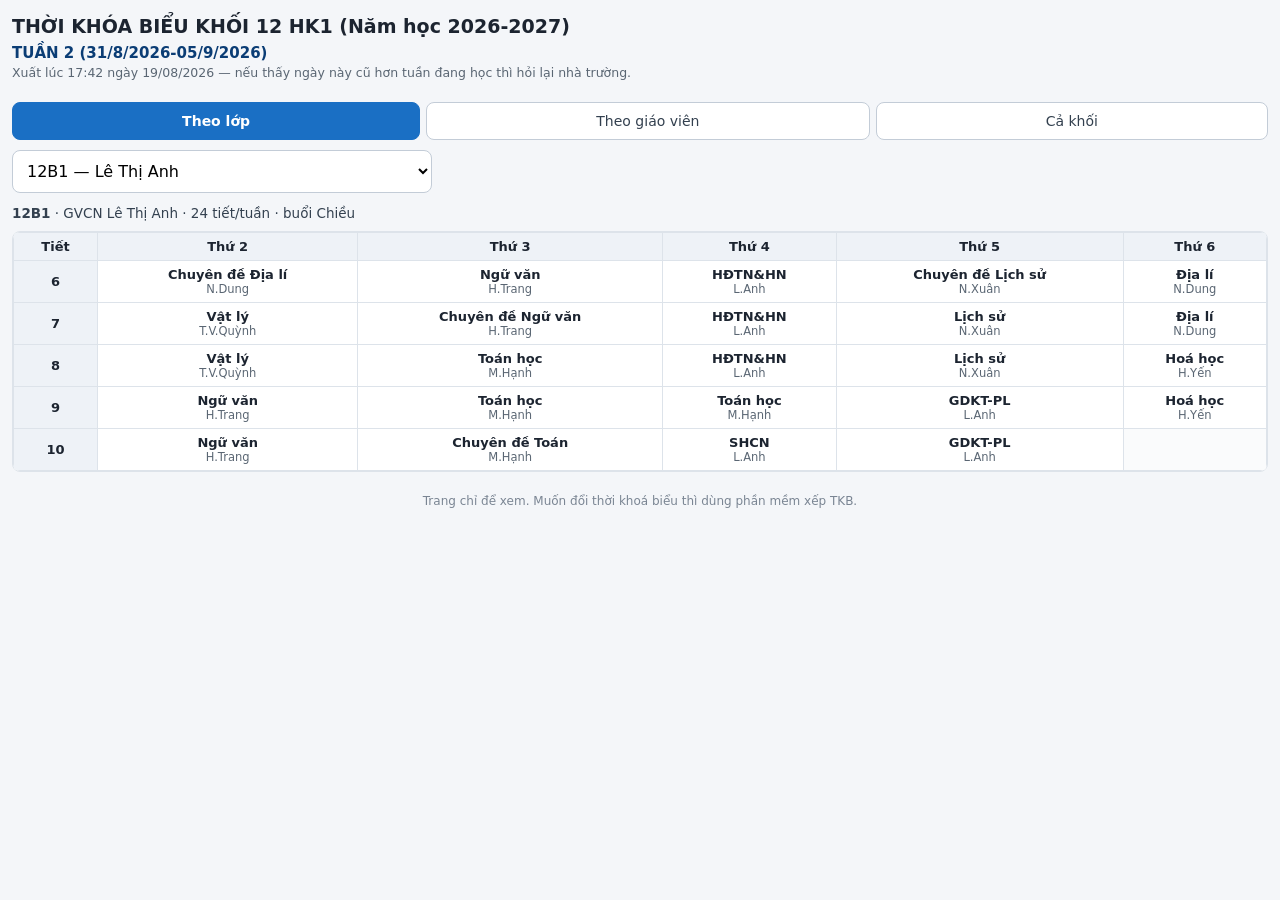
<file: docs/index.html>
<!DOCTYPE html>
<html lang="vi">
<head>
<meta charset="utf-8">
<meta name="viewport" content="width=device-width, initial-scale=1">
<title>THỜI KHÓA BIỂU KHỐI 12 HK1 (Năm học 2026-2027)</title>
<style>
:root { color-scheme: light; }
* { box-sizing: border-box; }
body { margin: 0; padding: 0 12px 36px; background: #f4f6f9; color: #1c2430;
       font-family: system-ui, -apple-system, "Segoe UI", Roboto, Arial, sans-serif;
       font-size: 15px; -webkit-text-size-adjust: 100%; }
header { padding: 14px 0 10px; }
h1 { margin: 0; font-size: 19px; line-height: 1.3; }
.tuan { margin: 5px 0 0; font-size: 15px; font-weight: 600; color: #0b3d75; }
.xuat-luc { margin: 3px 0 0; font-size: 12.5px; color: #5a6673; }
nav { display: flex; gap: 6px; flex-wrap: wrap; margin: 12px 0 10px; }
nav button { flex: 1 1 auto; min-width: 104px; padding: 10px 12px; font-size: 14px;
             font-family: inherit; border: 1px solid #c3ccd7; background: #fff;
             border-radius: 8px; cursor: pointer; color: #33404f; }
nav button.chon { background: #1a6fc4; border-color: #1a6fc4; color: #fff;
                  font-weight: 600; }
.chon-hop { margin-bottom: 12px; }
select { width: 100%; max-width: 420px; padding: 10px; font-size: 16px;
         font-family: inherit; border: 1px solid #c3ccd7; border-radius: 8px;
         background: #fff; }
.cuon { overflow-x: auto; -webkit-overflow-scrolling: touch;
        border: 1px solid #dde3ea; border-radius: 8px; background: #fff; }
table { border-collapse: collapse; width: 100%; background: #fff; }
th, td { border: 1px solid #dde3ea; padding: 6px 7px; font-size: 13px;
         text-align: center; vertical-align: middle; }
th { background: #eef2f7; font-weight: 600; }
.mon { font-weight: 600; display: block; }
.phu { color: #5a6673; font-size: 11.5px; display: block; }
.trong { background: #fafbfc; }
.nhan { background: #eef2f7; font-weight: 600; white-space: nowrap; }
.het-ngay td, .het-ngay th { border-bottom: 2px solid #9aa8b8; }
.goi-y { margin: 8px 0 0; font-size: 12.5px; color: #5a6673; }
.khoi table { min-width: 760px; }
.khoi th, .khoi td { min-width: 122px; }
.khoi .nhan { min-width: 46px; position: sticky; left: 0; z-index: 1; }
.gv-tom { margin: 0 0 10px; font-size: 13.5px; color: #33404f; }
footer { margin-top: 22px; font-size: 12px; color: #7a8593; text-align: center; }
@media (max-width: 560px) {
  body { font-size: 14px; padding: 0 8px 30px; }
  h1 { font-size: 17px; }
  th, td { padding: 5px 4px; font-size: 12.5px; }
}
</style>
</head>
<body>

<header>
  <h1>THỜI KHÓA BIỂU KHỐI 12 HK1 (Năm học 2026-2027)</h1>
  <p class="tuan" id="tuan"></p>
  <p class="xuat-luc" id="xuat-luc"></p>
</header>

<nav>
  <button data-che="lop">Theo lớp</button>
  <button data-che="gv">Theo giáo viên</button>
  <button data-che="khoi">Cả khối</button>
</nav>

<div class="chon-hop"><select id="o-chon"></select></div>
<div id="noi-dung"></div>

<footer>Trang chỉ để xem. Muốn đổi thời khoá biểu thì dùng phần mềm xếp TKB.</footer>

<script id="du-lieu" type="application/json">{"tieu_de":"THỜI KHÓA BIỂU KHỐI 12 HK1 (Năm học 2026-2027)","tuan":"TUẦN 2 (31/8/2026-05/9/2026)","xuat_luc":"17:42 ngày 19/08/2026","buoi":"Chiều","cac_thu":[2,3,4,5,6],"cac_tiet":[6,7,8,9,10],"lop":["12B1","12B2","12B3","12B4","12B5","12B6"],"gvcn":{"12B1":"Lê Thị Anh","12B2":"Hồ Thị Hiền","12B3":"Nguyễn Ngọc Hoàng An","12B4":"Nguyễn Lê Hồng Hoàng","12B5":"Hà Thị Huyền Trang","12B6":"Dương Thị Ngọc Uyên"},"gv":["H.An","H.Hiền","H.Hoàng","H.Nam","H.Phương","H.Quân","H.Trang","H.Yến","K.Hưng","L.Anh","M.Hùng","M.Hạnh","M.Tuấn","N.Dung","N.Uyên","N.Xuân","T.Hà","T.Loan","T.T.Hiền","T.T.Hương","T.Thu.Hằng","T.Trinh","T.V.Quỳnh","V.Q.Huấn","V.Trọng","X.Thọ","Đ.Duy","Đ.Hải"],"o":[["12B1",0,0,"Chuyên đề Địa lí","N.Dung"],["12B2",0,0,"Địa lí","H.Hiền"],["12B3",0,0,"Toán học","H.An"],["12B4",0,0,"Hoá học","H.Yến"],["12B5",0,0,"Chuyên đề Ngữ văn","H.Trang"],["12B6",0,0,"Chuyên đề Địa lí","H.Hoàng"],["12B1",0,1,"Vật lý","T.V.Quỳnh"],["12B2",0,1,"Địa lí","H.Hiền"],["12B3",0,1,"HĐTN&HN","V.Q.Huấn"],["12B4",0,1,"Hoá học","H.Yến"],["12B5",0,1,"Ngữ văn","H.Trang"],["12B6",0,1,"Địa lí","H.Hoàng"],["12B1",0,2,"Vật lý","T.V.Quỳnh"],["12B2",0,2,"Hoá học","H.Yến"],["12B3",0,2,"HĐTN&HN","V.Q.Huấn"],["12B4",0,2,"Toán học","M.Hùng"],["12B5",0,2,"Toán học","T.Loan"],["12B6",0,2,"Địa lí","H.Hoàng"],["12B1",0,3,"Ngữ văn","H.Trang"],["12B2",0,3,"Hoá học","H.Yến"],["12B3",0,3,"HĐTN&HN","V.Q.Huấn"],["12B4",0,3,"Sinh học","T.Thu.Hằng"],["12B5",0,3,"Toán học","T.Loan"],["12B6",0,3,"Sinh học","T.T.Hiền"],["12B1",0,4,"Ngữ văn","H.Trang"],["12B2",0,4,"Chuyên đề Địa lí","H.Hiền"],["12B3",0,4,"SHCN","H.An"],["12B4",0,4,"Sinh học","T.Thu.Hằng"],["12B5",0,4,"Chuyên đề Toán","T.Loan"],["12B6",0,4,"Sinh học","T.T.Hiền"],["12B1",1,0,"Ngữ văn","H.Trang"],["12B2",1,0,"Vật lý","T.V.Quỳnh"],["12B3",1,0,"Sinh học","T.Thu.Hằng"],["12B4",1,0,"Địa lí","H.Hoàng"],["12B5",1,0,"Toán học","T.Loan"],["12B6",1,0,"SHCN","N.Uyên"],["12B1",1,1,"Chuyên đề Ngữ văn","H.Trang"],["12B2",1,1,"Vật lý","T.V.Quỳnh"],["12B3",1,1,"Sinh học","T.Thu.Hằng"],["12B4",1,1,"Địa lí","H.Hoàng"],["12B5",1,1,"Sinh học","T.T.Hiền"],["12B6",1,1,"HĐTN&HN","X.Thọ"],["12B1",1,2,"Toán học","M.Hạnh"],["12B2",1,2,"Toán học","M.Tuấn"],["12B3",1,2,"Ngữ văn","Đ.Duy"],["12B4",1,2,"Chuyên đề Ngữ văn","H.Phương"],["12B5",1,2,"Sinh học","T.T.Hiền"],["12B6",1,2,"HĐTN&HN","X.Thọ"],["12B1",1,3,"Toán học","M.Hạnh"],["12B2",1,3,"Chuyên đề Toán","M.Tuấn"],["12B3",1,3,"Toán học","H.An"],["12B4",1,3,"Ngữ văn","H.Phương"],["12B5",1,3,"Chuyên đề Lịch sử","N.Xuân"],["12B6",1,3,"HĐTN&HN","X.Thọ"],["12B1",1,4,"Chuyên đề Toán","M.Hạnh"],["12B2",1,4,"SHCN","H.Hiền"],["12B3",1,4,"Toán học","H.An"],["12B4",1,4,"Ngữ văn","H.Phương"],["12B5",1,4,"SHCN","H.Trang"],["12B6",1,4,"Ngữ văn","Đ.Duy"],["12B1",2,0,"HĐTN&HN","L.Anh"],["12B2",2,0,"Ngữ văn","H.Phương"],["12B3",2,0,"GDKT-PL","T.Trinh"],["12B4",2,0,"Toán học","M.Hùng"],["12B5",2,0,"HĐTN&HN","H.Nam"],["12B6",2,0,"Lịch sử","N.Uyên"],["12B1",2,1,"HĐTN&HN","L.Anh"],["12B2",2,1,"HĐTN&HN","Đ.Hải"],["12B3",2,1,"GDKT-PL","T.Trinh"],["12B4",2,1,"Toán học","M.Hùng"],["12B5",2,1,"HĐTN&HN","H.Nam"],["12B6",2,1,"Lịch sử","N.Uyên"],["12B1",2,2,"HĐTN&HN","L.Anh"],["12B2",2,2,"HĐTN&HN","Đ.Hải"],["12B3",2,2,"Hoá học","H.Yến"],["12B4",2,2,"Chuyên đề Toán","M.Hùng"],["12B5",2,2,"HĐTN&HN","H.Nam"],["12B6",2,2,"Chuyên đề Lịch sử","N.Uyên"],["12B1",2,3,"Toán học","M.Hạnh"],["12B2",2,3,"HĐTN&HN","Đ.Hải"],["12B3",2,3,"Hoá học","H.Yến"],["12B4",2,3,"Ngữ văn","H.Phương"],["12B5",2,3,"GDKT-PL","T.T.Hương"],["12B6",2,3,"Hoá học","H.Quân"],["12B1",2,4,"SHCN","L.Anh"],["12B5",2,4,"GDKT-PL","T.T.Hương"],["12B6",2,4,"Hoá học","H.Quân"],["12B1",3,0,"Chuyên đề Lịch sử","N.Xuân"],["12B2",3,0,"GDKT-PL","K.Hưng"],["12B3",3,0,"Chuyên đề Lịch sử","N.Uyên"],["12B4",3,0,"GDKT-PL","T.T.Hương"],["12B5",3,0,"Chuyên đề Địa lí","H.Hiền"],["12B6",3,0,"Chuyên đề Ngữ văn","Đ.Duy"],["12B1",3,1,"Lịch sử","N.Xuân"],["12B2",3,1,"GDKT-PL","K.Hưng"],["12B3",3,1,"Lịch sử","N.Uyên"],["12B4",3,1,"GDKT-PL","T.T.Hương"],["12B5",3,1,"Địa lí","H.Hiền"],["12B6",3,1,"Ngữ văn","Đ.Duy"],["12B1",3,2,"Lịch sử","N.Xuân"],["12B2",3,2,"Toán học","M.Tuấn"],["12B3",3,2,"Lịch sử","N.Uyên"],["12B4",3,2,"HĐTN&HN","V.Trọng"],["12B5",3,2,"Địa lí","H.Hiền"],["12B6",3,2,"Ngữ văn","Đ.Duy"],["12B1",3,3,"GDKT-PL","L.Anh"],["12B2",3,3,"Toán học","M.Tuấn"],["12B3",3,3,"Địa lí","N.Dung"],["12B4",3,3,"HĐTN&HN","V.Trọng"],["12B5",3,3,"Lịch sử","N.Xuân"],["12B6",3,3,"Chuyên đề Toán","T.Loan"],["12B1",3,4,"GDKT-PL","L.Anh"],["12B2",3,4,"Chuyên đề Ngữ văn","H.Phương"],["12B3",3,4,"Địa lí","N.Dung"],["12B4",3,4,"HĐTN&HN","V.Trọng"],["12B5",3,4,"Lịch sử","N.Xuân"],["12B6",3,4,"Toán học","T.Loan"],["12B1",4,0,"Địa lí","N.Dung"],["12B2",4,0,"Lịch sử","N.Uyên"],["12B3",4,0,"Ngữ văn","Đ.Duy"],["12B4",4,0,"Lịch sử","N.Xuân"],["12B5",4,0,"Hoá học","H.Quân"],["12B6",4,0,"Toán học","T.Loan"],["12B1",4,1,"Địa lí","N.Dung"],["12B2",4,1,"Lịch sử","N.Uyên"],["12B3",4,1,"Ngữ văn","Đ.Duy"],["12B4",4,1,"Lịch sử","N.Xuân"],["12B5",4,1,"Hoá học","H.Quân"],["12B6",4,1,"Toán học","T.Loan"],["12B1",4,2,"Hoá học","H.Yến"],["12B2",4,2,"Chuyên đề Lịch sử","N.Uyên"],["12B3",4,2,"Chuyên đề Ngữ văn","Đ.Duy"],["12B4",4,2,"Chuyên đề Lịch sử","N.Xuân"],["12B5",4,2,"Ngữ văn","H.Trang"],["12B6",4,2,"GDKT-PL","T.Hà"],["12B1",4,3,"Hoá học","H.Yến"],["12B2",4,3,"Ngữ văn","H.Phương"],["12B3",4,3,"Chuyên đề Địa lí","N.Dung"],["12B4",4,3,"Chuyên đề Địa lí","H.Hoàng"],["12B5",4,3,"Ngữ văn","H.Trang"],["12B6",4,3,"GDKT-PL","T.Hà"],["12B2",4,4,"Ngữ văn","H.Phương"],["12B3",4,4,"Chuyên đề Toán","H.An"],["12B4",4,4,"SHCN","H.Hoàng"]]}</script>
<script>
/*JS-BAT-DAU*/
'use strict';
var D = JSON.parse(document.getElementById('du-lieu').textContent);
var cheDo = 'lop';
var dangChon = D.lop[0];

function ma(s) {
  return String(s == null ? '' : s)
    .replace(/&/g, '&amp;').replace(/</g, '&lt;').replace(/>/g, '&gt;');
}

/* Ô của (lớp, ngày, vị trí). D.o là mảng phẳng cho nhẹ file. */
var bang = {};
D.o.forEach(function (x) { bang[x[0] + '|' + x[1] + '|' + x[2]] = x; });
function oCua(lop, ngay, vitri) { return bang[lop + '|' + ngay + '|' + vitri]; }

function docDiaChi() {
  var h = decodeURIComponent(location.hash.replace(/^#/, ''));
  var m = h.match(/^(lop|gv)=(.*)$/);
  if (m) {
    cheDo = m[1];
    dangChon = m[2];
  } else if (h === 'khoi') {
    cheDo = 'khoi';
  }
}

function ghiDiaChi() {
  var h = cheDo === 'khoi' ? 'khoi' : cheDo + '=' + dangChon;
  if (decodeURIComponent(location.hash.replace(/^#/, '')) !== h) {
    location.hash = h;
  }
}

function veChonHop() {
  var o = document.getElementById('o-chon');
  var hop = document.querySelector('.chon-hop');
  if (cheDo === 'khoi') { hop.style.display = 'none'; return; }
  hop.style.display = '';
  var ds = cheDo === 'lop' ? D.lop : D.gv;
  if (ds.indexOf(dangChon) < 0) dangChon = ds[0];
  o.innerHTML = ds.map(function (x) {
    return '<option value="' + ma(x) + '"' + (x === dangChon ? ' selected' : '')
      + '>' + ma(cheDo === 'lop' ? x + ' — ' + (D.gvcn[x] || '') : x) + '</option>';
  }).join('');
}

function dauHang(i) { return i % D.cac_tiet.length === 0; }

function veTheoLop(lop) {
  var h = '<div class="cuon"><table><tr><th class="nhan">Tiết</th>'
        + D.cac_thu.map(function (t) { return '<th>Thứ ' + t + '</th>'; }).join('')
        + '</tr>';
  D.cac_tiet.forEach(function (tiet, p) {
    h += '<tr><td class="nhan">' + tiet + '</td>';
    D.cac_thu.forEach(function (t, d) {
      var o = oCua(lop, d, p);
      h += o ? '<td><span class="mon">' + ma(o[3]) + '</span>'
             + '<span class="phu">' + ma(o[4]) + '</span></td>'
             : '<td class="trong"></td>';
    });
    h += '</tr>';
  });
  h += '</table></div>';
  var so = D.o.filter(function (x) { return x[0] === lop; }).length;
  return '<p class="gv-tom"><b>' + ma(lop) + '</b> · GVCN ' + ma(D.gvcn[lop] || '')
       + ' · ' + so + ' tiết/tuần · buổi ' + ma(D.buoi) + '</p>' + h;
}

function veTheoGV(gv) {
  var cua = D.o.filter(function (x) { return x[4] === gv; });
  var ngay = {};
  cua.forEach(function (x) { ngay[x[1]] = true; });
  var h = '<div class="cuon"><table><tr><th class="nhan">Tiết</th>'
        + D.cac_thu.map(function (t) { return '<th>Thứ ' + t + '</th>'; }).join('')
        + '</tr>';
  D.cac_tiet.forEach(function (tiet, p) {
    h += '<tr><td class="nhan">' + tiet + '</td>';
    D.cac_thu.forEach(function (t, d) {
      var o = cua.filter(function (x) { return x[1] === d && x[2] === p; })[0];
      h += o ? '<td><span class="mon">' + ma(o[0]) + '</span>'
             + '<span class="phu">' + ma(o[3]) + '</span></td>'
             : '<td class="trong"></td>';
    });
    h += '</tr>';
  });
  h += '</table></div>';
  return '<p class="gv-tom"><b>' + ma(gv) + '</b> · ' + cua.length + ' tiết/tuần · '
       + Object.keys(ngay).length + ' buổi lên lớp</p>' + h;
}

function veCaKhoi() {
  var h = '<div class="cuon khoi"><table><tr><th class="nhan">Thứ</th>'
        + '<th class="nhan">Tiết</th>'
        + D.lop.map(function (l) {
            return '<th>' + ma(l) + '<span class="phu">' + ma(D.gvcn[l] || '')
                 + '</span></th>'; }).join('')
        + '</tr>';
  D.cac_thu.forEach(function (thu, d) {
    D.cac_tiet.forEach(function (tiet, p) {
      var cuoi = p === D.cac_tiet.length - 1;
      h += '<tr' + (cuoi ? ' class="het-ngay"' : '') + '>';
      if (p === 0) {
        h += '<td class="nhan" rowspan="' + D.cac_tiet.length + '">Thứ ' + thu
           + '</td>';
      }
      h += '<td class="nhan">' + tiet + '</td>';
      D.lop.forEach(function (l) {
        var o = oCua(l, d, p);
        h += o ? '<td><span class="mon">' + ma(o[3]) + '</span>'
               + '<span class="phu">' + ma(o[4]) + '</span></td>'
               : '<td class="trong"></td>';
      });
      h += '</tr>';
    });
  });
  h += '</table></div><p class="goi-y">Bảng rộng — vuốt ngang để xem hết các lớp. '
     + 'Trên điện thoại nên dùng chế độ <b>Theo lớp</b> cho dễ đọc.</p>';
  return h;
}

function ve() {
  document.querySelectorAll('nav button').forEach(function (n) {
    n.classList.toggle('chon', n.dataset.che === cheDo);
  });
  veChonHop();
  var n = document.getElementById('noi-dung');
  if (cheDo === 'lop') n.innerHTML = veTheoLop(dangChon);
  else if (cheDo === 'gv') n.innerHTML = veTheoGV(dangChon);
  else n.innerHTML = veCaKhoi();
  document.title = D.tieu_de + ' — ' + (cheDo === 'khoi' ? 'Cả khối' : dangChon);
}

document.querySelectorAll('nav button').forEach(function (n) {
  n.onclick = function () { cheDo = n.dataset.che; ghiDiaChi(); ve(); };
});
document.getElementById('o-chon').onchange = function (e) {
  dangChon = e.target.value; ghiDiaChi(); ve();
};
window.onhashchange = function () { docDiaChi(); ve(); };

document.getElementById('tuan').textContent = D.tuan;
document.getElementById('xuat-luc').textContent = 'Xuất lúc ' + D.xuat_luc
  + ' — nếu thấy ngày này cũ hơn tuần đang học thì hỏi lại nhà trường.';
docDiaChi();
ghiDiaChi();
ve();
/*JS-KET-THUC*/
</script>
</body>
</html>
</file>
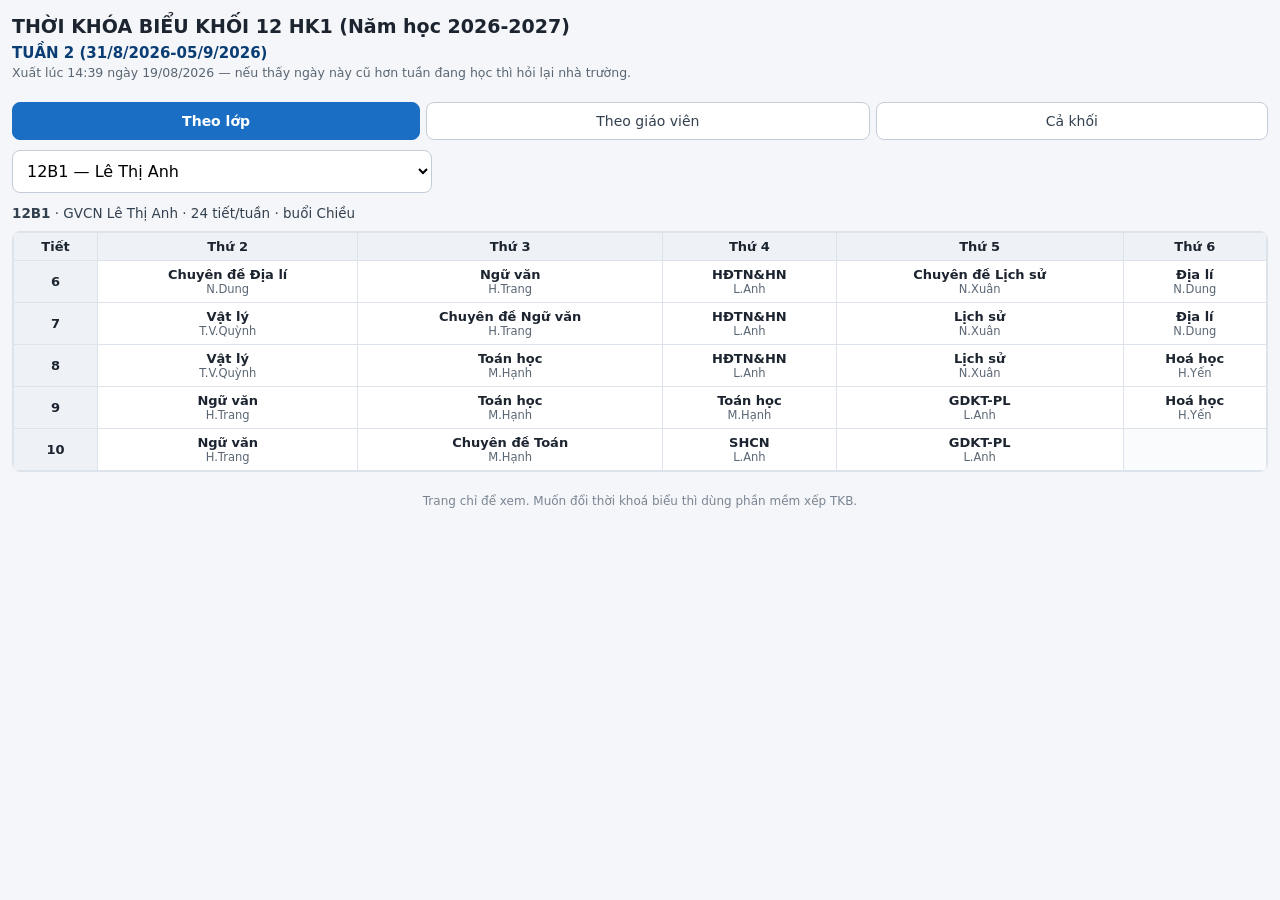
<file: web_public/index.html>
<!DOCTYPE html>
<html lang="vi">
<head>
<meta charset="utf-8">
<meta name="viewport" content="width=device-width, initial-scale=1">
<title>THỜI KHÓA BIỂU KHỐI 12 HK1 (Năm học 2026-2027)</title>
<style>
:root { color-scheme: light; }
* { box-sizing: border-box; }
body { margin: 0; padding: 0 12px 36px; background: #f4f6f9; color: #1c2430;
       font-family: system-ui, -apple-system, "Segoe UI", Roboto, Arial, sans-serif;
       font-size: 15px; -webkit-text-size-adjust: 100%; }
header { padding: 14px 0 10px; }
h1 { margin: 0; font-size: 19px; line-height: 1.3; }
.tuan { margin: 5px 0 0; font-size: 15px; font-weight: 600; color: #0b3d75; }
.xuat-luc { margin: 3px 0 0; font-size: 12.5px; color: #5a6673; }
nav { display: flex; gap: 6px; flex-wrap: wrap; margin: 12px 0 10px; }
nav button { flex: 1 1 auto; min-width: 104px; padding: 10px 12px; font-size: 14px;
             font-family: inherit; border: 1px solid #c3ccd7; background: #fff;
             border-radius: 8px; cursor: pointer; color: #33404f; }
nav button.chon { background: #1a6fc4; border-color: #1a6fc4; color: #fff;
                  font-weight: 600; }
.chon-hop { margin-bottom: 12px; }
select { width: 100%; max-width: 420px; padding: 10px; font-size: 16px;
         font-family: inherit; border: 1px solid #c3ccd7; border-radius: 8px;
         background: #fff; }
.cuon { overflow-x: auto; -webkit-overflow-scrolling: touch;
        border: 1px solid #dde3ea; border-radius: 8px; background: #fff; }
table { border-collapse: collapse; width: 100%; background: #fff; }
th, td { border: 1px solid #dde3ea; padding: 6px 7px; font-size: 13px;
         text-align: center; vertical-align: middle; }
th { background: #eef2f7; font-weight: 600; }
.mon { font-weight: 600; display: block; }
.phu { color: #5a6673; font-size: 11.5px; display: block; }
.trong { background: #fafbfc; }
.nhan { background: #eef2f7; font-weight: 600; white-space: nowrap; }
.het-ngay td, .het-ngay th { border-bottom: 2px solid #9aa8b8; }
.goi-y { margin: 8px 0 0; font-size: 12.5px; color: #5a6673; }
.khoi table { min-width: 760px; }
.khoi th, .khoi td { min-width: 122px; }
.khoi .nhan { min-width: 46px; position: sticky; left: 0; z-index: 1; }
.gv-tom { margin: 0 0 10px; font-size: 13.5px; color: #33404f; }
footer { margin-top: 22px; font-size: 12px; color: #7a8593; text-align: center; }
@media (max-width: 560px) {
  body { font-size: 14px; padding: 0 8px 30px; }
  h1 { font-size: 17px; }
  th, td { padding: 5px 4px; font-size: 12.5px; }
}
</style>
</head>
<body>

<header>
  <h1>THỜI KHÓA BIỂU KHỐI 12 HK1 (Năm học 2026-2027)</h1>
  <p class="tuan" id="tuan"></p>
  <p class="xuat-luc" id="xuat-luc"></p>
</header>

<nav>
  <button data-che="lop">Theo lớp</button>
  <button data-che="gv">Theo giáo viên</button>
  <button data-che="khoi">Cả khối</button>
</nav>

<div class="chon-hop"><select id="o-chon"></select></div>
<div id="noi-dung"></div>

<footer>Trang chỉ để xem. Muốn đổi thời khoá biểu thì dùng phần mềm xếp TKB.</footer>

<script id="du-lieu" type="application/json">{"tieu_de":"THỜI KHÓA BIỂU KHỐI 12 HK1 (Năm học 2026-2027)","tuan":"TUẦN 2 (31/8/2026-05/9/2026)","xuat_luc":"14:39 ngày 19/08/2026","buoi":"Chiều","cac_thu":[2,3,4,5,6],"cac_tiet":[6,7,8,9,10],"lop":["12B1","12B2","12B3","12B4","12B5","12B6"],"gvcn":{"12B1":"Lê Thị Anh","12B2":"Hồ Thị Hiền","12B3":"Nguyễn Ngọc Hoàng An","12B4":"Nguyễn Lê Hồng Hoàng","12B5":"Hà Thị Huyền Trang","12B6":"Dương Thị Ngọc Uyên"},"gv":["H.An","H.Hiền","H.Hoàng","H.Nam","H.Phương","H.Quân","H.Trang","H.Yến","K.Hưng","L.Anh","M.Hùng","M.Hạnh","M.Tuấn","N.Dung","N.Uyên","N.Xuân","T.Hà","T.Loan","T.T.Hiền","T.T.Hương","T.Thu.Hằng","T.Trinh","T.V.Quỳnh","V.Q.Huấn","V.Trọng","X.Thọ","Đ.Duy","Đ.Hải"],"o":[["12B1",0,0,"Chuyên đề Địa lí","N.Dung"],["12B2",0,0,"Địa lí","H.Hiền"],["12B3",0,0,"Toán học","H.An"],["12B4",0,0,"Hoá học","H.Yến"],["12B5",0,0,"Chuyên đề Ngữ văn","H.Trang"],["12B6",0,0,"Chuyên đề Địa lí","H.Hoàng"],["12B1",0,1,"Vật lý","T.V.Quỳnh"],["12B2",0,1,"Địa lí","H.Hiền"],["12B3",0,1,"HĐTN&HN","V.Q.Huấn"],["12B4",0,1,"Hoá học","H.Yến"],["12B5",0,1,"Ngữ văn","H.Trang"],["12B6",0,1,"Địa lí","H.Hoàng"],["12B1",0,2,"Vật lý","T.V.Quỳnh"],["12B2",0,2,"Hoá học","H.Yến"],["12B3",0,2,"HĐTN&HN","V.Q.Huấn"],["12B4",0,2,"Toán học","M.Hùng"],["12B5",0,2,"Toán học","T.Loan"],["12B6",0,2,"Địa lí","H.Hoàng"],["12B1",0,3,"Ngữ văn","H.Trang"],["12B2",0,3,"Hoá học","H.Yến"],["12B3",0,3,"HĐTN&HN","V.Q.Huấn"],["12B4",0,3,"Sinh học","T.Thu.Hằng"],["12B5",0,3,"Toán học","T.Loan"],["12B6",0,3,"Sinh học","T.T.Hiền"],["12B1",0,4,"Ngữ văn","H.Trang"],["12B2",0,4,"Chuyên đề Địa lí","H.Hiền"],["12B3",0,4,"SHCN","H.An"],["12B4",0,4,"Sinh học","T.Thu.Hằng"],["12B5",0,4,"Chuyên đề Toán","T.Loan"],["12B6",0,4,"Sinh học","T.T.Hiền"],["12B1",1,0,"Ngữ văn","H.Trang"],["12B2",1,0,"Vật lý","T.V.Quỳnh"],["12B3",1,0,"Sinh học","T.Thu.Hằng"],["12B4",1,0,"Địa lí","H.Hoàng"],["12B5",1,0,"Toán học","T.Loan"],["12B6",1,0,"SHCN","N.Uyên"],["12B1",1,1,"Chuyên đề Ngữ văn","H.Trang"],["12B2",1,1,"Vật lý","T.V.Quỳnh"],["12B3",1,1,"Sinh học","T.Thu.Hằng"],["12B4",1,1,"Địa lí","H.Hoàng"],["12B5",1,1,"Sinh học","T.T.Hiền"],["12B6",1,1,"HĐTN&HN","X.Thọ"],["12B1",1,2,"Toán học","M.Hạnh"],["12B2",1,2,"Toán học","M.Tuấn"],["12B3",1,2,"Ngữ văn","Đ.Duy"],["12B4",1,2,"Chuyên đề Ngữ văn","H.Phương"],["12B5",1,2,"Sinh học","T.T.Hiền"],["12B6",1,2,"HĐTN&HN","X.Thọ"],["12B1",1,3,"Toán học","M.Hạnh"],["12B2",1,3,"Chuyên đề Toán","M.Tuấn"],["12B3",1,3,"Toán học","H.An"],["12B4",1,3,"Ngữ văn","H.Phương"],["12B5",1,3,"Chuyên đề Lịch sử","N.Xuân"],["12B6",1,3,"HĐTN&HN","X.Thọ"],["12B1",1,4,"Chuyên đề Toán","M.Hạnh"],["12B2",1,4,"SHCN","H.Hiền"],["12B3",1,4,"Toán học","H.An"],["12B4",1,4,"Ngữ văn","H.Phương"],["12B5",1,4,"SHCN","H.Trang"],["12B6",1,4,"Ngữ văn","Đ.Duy"],["12B1",2,0,"HĐTN&HN","L.Anh"],["12B2",2,0,"Ngữ văn","H.Phương"],["12B3",2,0,"GDKT-PL","T.Trinh"],["12B4",2,0,"Toán học","M.Hùng"],["12B5",2,0,"HĐTN&HN","H.Nam"],["12B6",2,0,"Lịch sử","N.Uyên"],["12B1",2,1,"HĐTN&HN","L.Anh"],["12B2",2,1,"HĐTN&HN","Đ.Hải"],["12B3",2,1,"GDKT-PL","T.Trinh"],["12B4",2,1,"Toán học","M.Hùng"],["12B5",2,1,"HĐTN&HN","H.Nam"],["12B6",2,1,"Lịch sử","N.Uyên"],["12B1",2,2,"HĐTN&HN","L.Anh"],["12B2",2,2,"HĐTN&HN","Đ.Hải"],["12B3",2,2,"Hoá học","H.Yến"],["12B4",2,2,"Chuyên đề Toán","M.Hùng"],["12B5",2,2,"HĐTN&HN","H.Nam"],["12B6",2,2,"Chuyên đề Lịch sử","N.Uyên"],["12B1",2,3,"Toán học","M.Hạnh"],["12B2",2,3,"HĐTN&HN","Đ.Hải"],["12B3",2,3,"Hoá học","H.Yến"],["12B4",2,3,"Ngữ văn","H.Phương"],["12B5",2,3,"GDKT-PL","T.T.Hương"],["12B6",2,3,"Hoá học","H.Quân"],["12B1",2,4,"SHCN","L.Anh"],["12B5",2,4,"GDKT-PL","T.T.Hương"],["12B6",2,4,"Hoá học","H.Quân"],["12B1",3,0,"Chuyên đề Lịch sử","N.Xuân"],["12B2",3,0,"GDKT-PL","K.Hưng"],["12B3",3,0,"Chuyên đề Lịch sử","N.Uyên"],["12B4",3,0,"GDKT-PL","T.T.Hương"],["12B5",3,0,"Chuyên đề Địa lí","H.Hiền"],["12B6",3,0,"Chuyên đề Ngữ văn","Đ.Duy"],["12B1",3,1,"Lịch sử","N.Xuân"],["12B2",3,1,"GDKT-PL","K.Hưng"],["12B3",3,1,"Lịch sử","N.Uyên"],["12B4",3,1,"GDKT-PL","T.T.Hương"],["12B5",3,1,"Địa lí","H.Hiền"],["12B6",3,1,"Ngữ văn","Đ.Duy"],["12B1",3,2,"Lịch sử","N.Xuân"],["12B2",3,2,"Toán học","M.Tuấn"],["12B3",3,2,"Lịch sử","N.Uyên"],["12B4",3,2,"HĐTN&HN","V.Trọng"],["12B5",3,2,"Địa lí","H.Hiền"],["12B6",3,2,"Ngữ văn","Đ.Duy"],["12B1",3,3,"GDKT-PL","L.Anh"],["12B2",3,3,"Toán học","M.Tuấn"],["12B3",3,3,"Địa lí","N.Dung"],["12B4",3,3,"HĐTN&HN","V.Trọng"],["12B5",3,3,"Lịch sử","N.Xuân"],["12B6",3,3,"Chuyên đề Toán","T.Loan"],["12B1",3,4,"GDKT-PL","L.Anh"],["12B2",3,4,"Chuyên đề Ngữ văn","H.Phương"],["12B3",3,4,"Địa lí","N.Dung"],["12B4",3,4,"HĐTN&HN","V.Trọng"],["12B5",3,4,"Lịch sử","N.Xuân"],["12B6",3,4,"Toán học","T.Loan"],["12B1",4,0,"Địa lí","N.Dung"],["12B2",4,0,"Lịch sử","N.Uyên"],["12B3",4,0,"Ngữ văn","Đ.Duy"],["12B4",4,0,"Lịch sử","N.Xuân"],["12B5",4,0,"Hoá học","H.Quân"],["12B6",4,0,"Toán học","T.Loan"],["12B1",4,1,"Địa lí","N.Dung"],["12B2",4,1,"Lịch sử","N.Uyên"],["12B3",4,1,"Ngữ văn","Đ.Duy"],["12B4",4,1,"Lịch sử","N.Xuân"],["12B5",4,1,"Hoá học","H.Quân"],["12B6",4,1,"Toán học","T.Loan"],["12B1",4,2,"Hoá học","H.Yến"],["12B2",4,2,"Chuyên đề Lịch sử","N.Uyên"],["12B3",4,2,"Chuyên đề Ngữ văn","Đ.Duy"],["12B4",4,2,"Chuyên đề Lịch sử","N.Xuân"],["12B5",4,2,"Ngữ văn","H.Trang"],["12B6",4,2,"GDKT-PL","T.Hà"],["12B1",4,3,"Hoá học","H.Yến"],["12B2",4,3,"Ngữ văn","H.Phương"],["12B3",4,3,"Chuyên đề Địa lí","N.Dung"],["12B4",4,3,"Chuyên đề Địa lí","H.Hoàng"],["12B5",4,3,"Ngữ văn","H.Trang"],["12B6",4,3,"GDKT-PL","T.Hà"],["12B2",4,4,"Ngữ văn","H.Phương"],["12B3",4,4,"Chuyên đề Toán","H.An"],["12B4",4,4,"SHCN","H.Hoàng"]]}</script>
<script>
/*JS-BAT-DAU*/
'use strict';
var D = JSON.parse(document.getElementById('du-lieu').textContent);
var cheDo = 'lop';
var dangChon = D.lop[0];

function ma(s) {
  return String(s == null ? '' : s)
    .replace(/&/g, '&amp;').replace(/</g, '&lt;').replace(/>/g, '&gt;');
}

/* Ô của (lớp, ngày, vị trí). D.o là mảng phẳng cho nhẹ file. */
var bang = {};
D.o.forEach(function (x) { bang[x[0] + '|' + x[1] + '|' + x[2]] = x; });
function oCua(lop, ngay, vitri) { return bang[lop + '|' + ngay + '|' + vitri]; }

function docDiaChi() {
  var h = decodeURIComponent(location.hash.replace(/^#/, ''));
  var m = h.match(/^(lop|gv)=(.*)$/);
  if (m) {
    cheDo = m[1];
    dangChon = m[2];
  } else if (h === 'khoi') {
    cheDo = 'khoi';
  }
}

function ghiDiaChi() {
  var h = cheDo === 'khoi' ? 'khoi' : cheDo + '=' + dangChon;
  if (decodeURIComponent(location.hash.replace(/^#/, '')) !== h) {
    location.hash = h;
  }
}

function veChonHop() {
  var o = document.getElementById('o-chon');
  var hop = document.querySelector('.chon-hop');
  if (cheDo === 'khoi') { hop.style.display = 'none'; return; }
  hop.style.display = '';
  var ds = cheDo === 'lop' ? D.lop : D.gv;
  if (ds.indexOf(dangChon) < 0) dangChon = ds[0];
  o.innerHTML = ds.map(function (x) {
    return '<option value="' + ma(x) + '"' + (x === dangChon ? ' selected' : '')
      + '>' + ma(cheDo === 'lop' ? x + ' — ' + (D.gvcn[x] || '') : x) + '</option>';
  }).join('');
}

function dauHang(i) { return i % D.cac_tiet.length === 0; }

function veTheoLop(lop) {
  var h = '<div class="cuon"><table><tr><th class="nhan">Tiết</th>'
        + D.cac_thu.map(function (t) { return '<th>Thứ ' + t + '</th>'; }).join('')
        + '</tr>';
  D.cac_tiet.forEach(function (tiet, p) {
    h += '<tr><td class="nhan">' + tiet + '</td>';
    D.cac_thu.forEach(function (t, d) {
      var o = oCua(lop, d, p);
      h += o ? '<td><span class="mon">' + ma(o[3]) + '</span>'
             + '<span class="phu">' + ma(o[4]) + '</span></td>'
             : '<td class="trong"></td>';
    });
    h += '</tr>';
  });
  h += '</table></div>';
  var so = D.o.filter(function (x) { return x[0] === lop; }).length;
  return '<p class="gv-tom"><b>' + ma(lop) + '</b> · GVCN ' + ma(D.gvcn[lop] || '')
       + ' · ' + so + ' tiết/tuần · buổi ' + ma(D.buoi) + '</p>' + h;
}

function veTheoGV(gv) {
  var cua = D.o.filter(function (x) { return x[4] === gv; });
  var ngay = {};
  cua.forEach(function (x) { ngay[x[1]] = true; });
  var h = '<div class="cuon"><table><tr><th class="nhan">Tiết</th>'
        + D.cac_thu.map(function (t) { return '<th>Thứ ' + t + '</th>'; }).join('')
        + '</tr>';
  D.cac_tiet.forEach(function (tiet, p) {
    h += '<tr><td class="nhan">' + tiet + '</td>';
    D.cac_thu.forEach(function (t, d) {
      var o = cua.filter(function (x) { return x[1] === d && x[2] === p; })[0];
      h += o ? '<td><span class="mon">' + ma(o[0]) + '</span>'
             + '<span class="phu">' + ma(o[3]) + '</span></td>'
             : '<td class="trong"></td>';
    });
    h += '</tr>';
  });
  h += '</table></div>';
  return '<p class="gv-tom"><b>' + ma(gv) + '</b> · ' + cua.length + ' tiết/tuần · '
       + Object.keys(ngay).length + ' buổi lên lớp</p>' + h;
}

function veCaKhoi() {
  var h = '<div class="cuon khoi"><table><tr><th class="nhan">Thứ</th>'
        + '<th class="nhan">Tiết</th>'
        + D.lop.map(function (l) {
            return '<th>' + ma(l) + '<span class="phu">' + ma(D.gvcn[l] || '')
                 + '</span></th>'; }).join('')
        + '</tr>';
  D.cac_thu.forEach(function (thu, d) {
    D.cac_tiet.forEach(function (tiet, p) {
      var cuoi = p === D.cac_tiet.length - 1;
      h += '<tr' + (cuoi ? ' class="het-ngay"' : '') + '>';
      if (p === 0) {
        h += '<td class="nhan" rowspan="' + D.cac_tiet.length + '">Thứ ' + thu
           + '</td>';
      }
      h += '<td class="nhan">' + tiet + '</td>';
      D.lop.forEach(function (l) {
        var o = oCua(l, d, p);
        h += o ? '<td><span class="mon">' + ma(o[3]) + '</span>'
               + '<span class="phu">' + ma(o[4]) + '</span></td>'
               : '<td class="trong"></td>';
      });
      h += '</tr>';
    });
  });
  h += '</table></div><p class="goi-y">Bảng rộng — vuốt ngang để xem hết các lớp. '
     + 'Trên điện thoại nên dùng chế độ <b>Theo lớp</b> cho dễ đọc.</p>';
  return h;
}

function ve() {
  document.querySelectorAll('nav button').forEach(function (n) {
    n.classList.toggle('chon', n.dataset.che === cheDo);
  });
  veChonHop();
  var n = document.getElementById('noi-dung');
  if (cheDo === 'lop') n.innerHTML = veTheoLop(dangChon);
  else if (cheDo === 'gv') n.innerHTML = veTheoGV(dangChon);
  else n.innerHTML = veCaKhoi();
  document.title = D.tieu_de + ' — ' + (cheDo === 'khoi' ? 'Cả khối' : dangChon);
}

document.querySelectorAll('nav button').forEach(function (n) {
  n.onclick = function () { cheDo = n.dataset.che; ghiDiaChi(); ve(); };
});
document.getElementById('o-chon').onchange = function (e) {
  dangChon = e.target.value; ghiDiaChi(); ve();
};
window.onhashchange = function () { docDiaChi(); ve(); };

document.getElementById('tuan').textContent = D.tuan;
document.getElementById('xuat-luc').textContent = 'Xuất lúc ' + D.xuat_luc
  + ' — nếu thấy ngày này cũ hơn tuần đang học thì hỏi lại nhà trường.';
docDiaChi();
ghiDiaChi();
ve();
/*JS-KET-THUC*/
</script>
</body>
</html>
</file>
